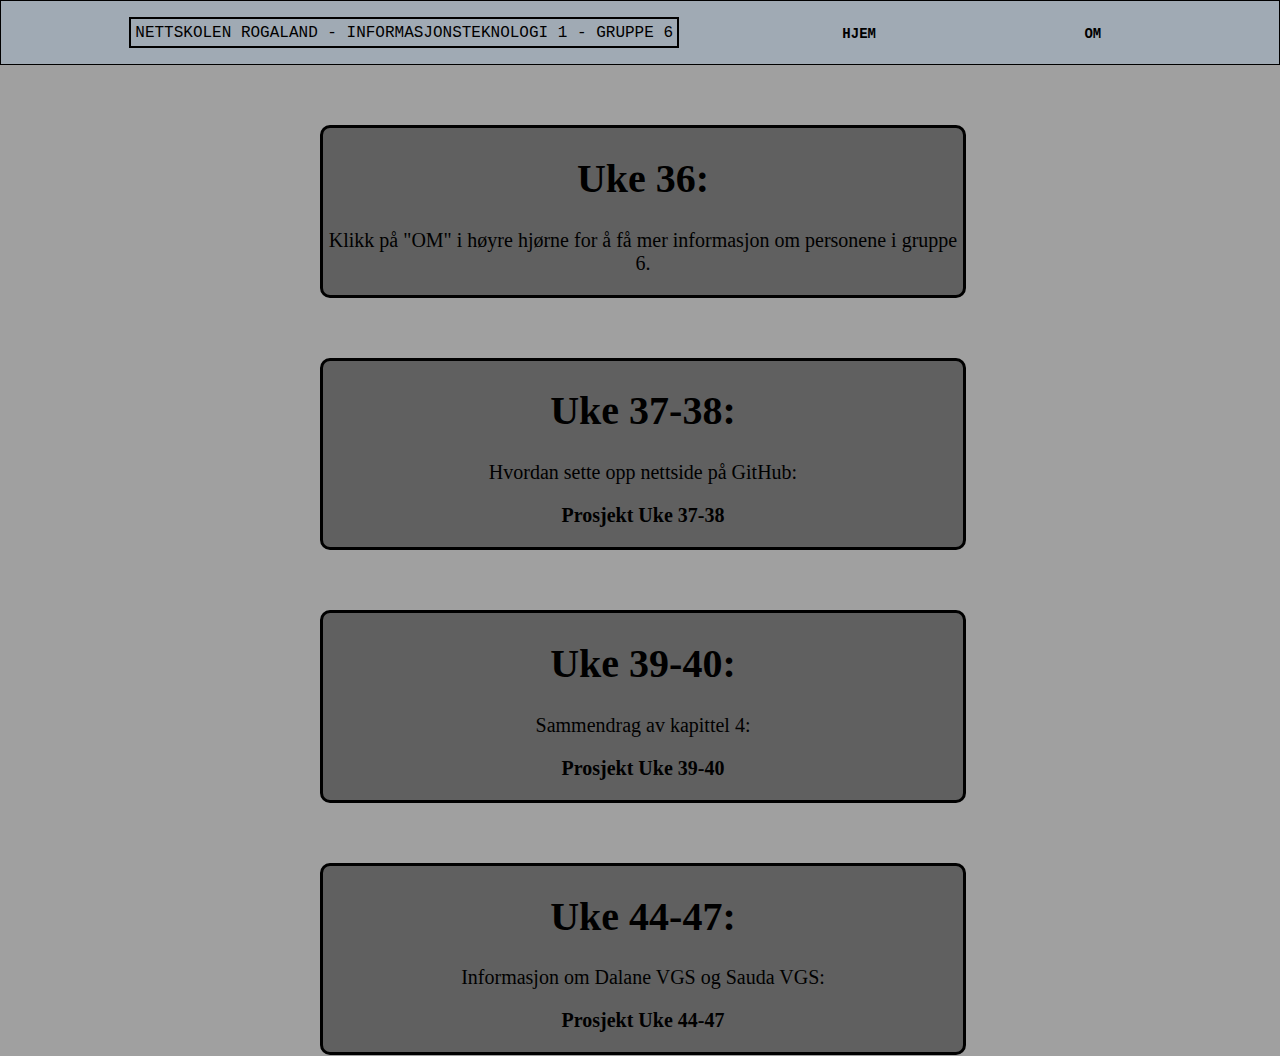
<file: index.html>
<!DOCTYPE html>
<head>
    <meta charset="UTF-8">
    <title>Gruppe 6: IT1</title>
    <link rel="stylesheet" type="text/css" href="Stilark/stilark.css">
    <link rel="stylesheet" type="text/css" href="Stilark/hjem.css">
</head>
<body>
    <header>
        <div class="navbar">
            <p id="gruppe">Nettskolen Rogaland - Informasjonsteknologi 1 - Gruppe 6</p>
            <nav>
                <ul>
                    <li><a href="index.html">Hjem</a></li>
                    <li><a href="Uke/36/about.html">Om</a></li>
                </ul>
            </nav>
        </div>
    </header>
    <div class="info">
    <h1> Uke 36:</h1>
    <p>Klikk på "OM" i høyre hjørne for å få mer informasjon om personene i gruppe 6.</p>
    </div>
	<div class="info">
    <h1>Uke 37-38:</h1>
	<p>Hvordan sette opp nettside på GitHub:</p>
    <p><a href="Uke/37-38/index.html">Prosjekt Uke 37-38</a></p>
    </div>
	<div class="info">
    <h1>Uke 39-40:</h1>
	<p>Sammendrag av kapittel 4:</p>
    <p><a href="Uke/39-40/index.html">Prosjekt Uke 39-40</a></p>
    </div>
    <div class="info">
      <h1>Uke 44-47:</h1>
    <p>Informasjon om Dalane VGS og Sauda VGS:</p>
      <p><a href="Uke/44-46/index.html">Prosjekt Uke 44-47</a></p>
      </div>
</body>
</html>
</file>
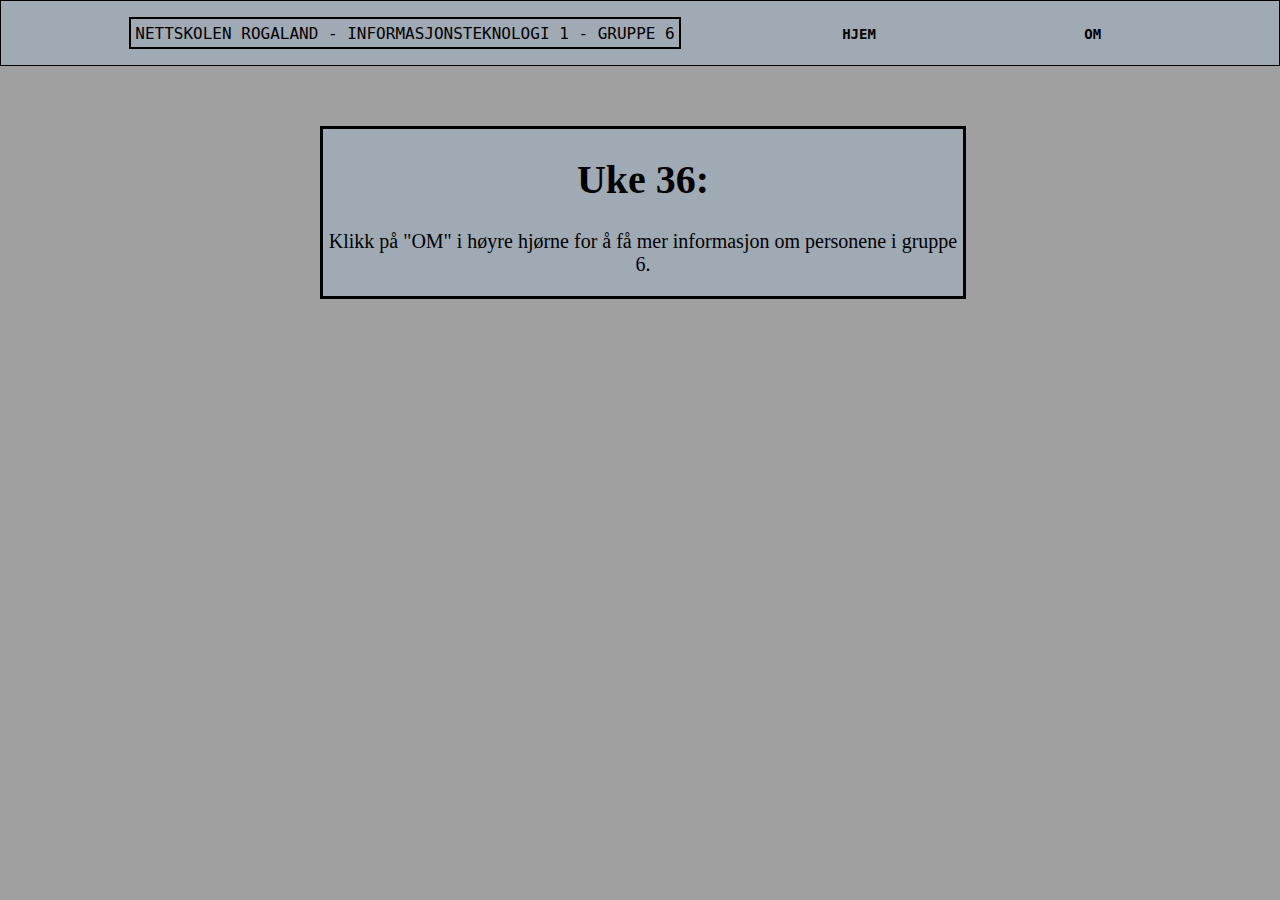
<file: Uke/36/index.html>
<!DOCTYPE html>
<head>
    <meta charset="UTF-8">
    <title>Gruppe 6: Uke 36</title>
    <link rel="stylesheet" type="text/css" href="layout.css">
    <link rel="stylesheet" type="text/css" href="hjem.css">
</head>
<body>

    <header>
        <div class="navbar">

            <p id="gruppe">Nettskolen Rogaland - Informasjonsteknologi 1 - Gruppe 6</p>

            <nav>
                <ul>
                    <li><a href="index.html">Hjem</a></li>
                    <li><a href="about.html">Om</a></li>
                </ul>

            </nav>
        </div>
    </header>
    <div class="info">
    <h1> Uke 36:</h1>
    <p>Klikk på "OM" i høyre hjørne for å få mer informasjon om personene i gruppe 6.</p>
    </div>

</body>
</html>
</file>
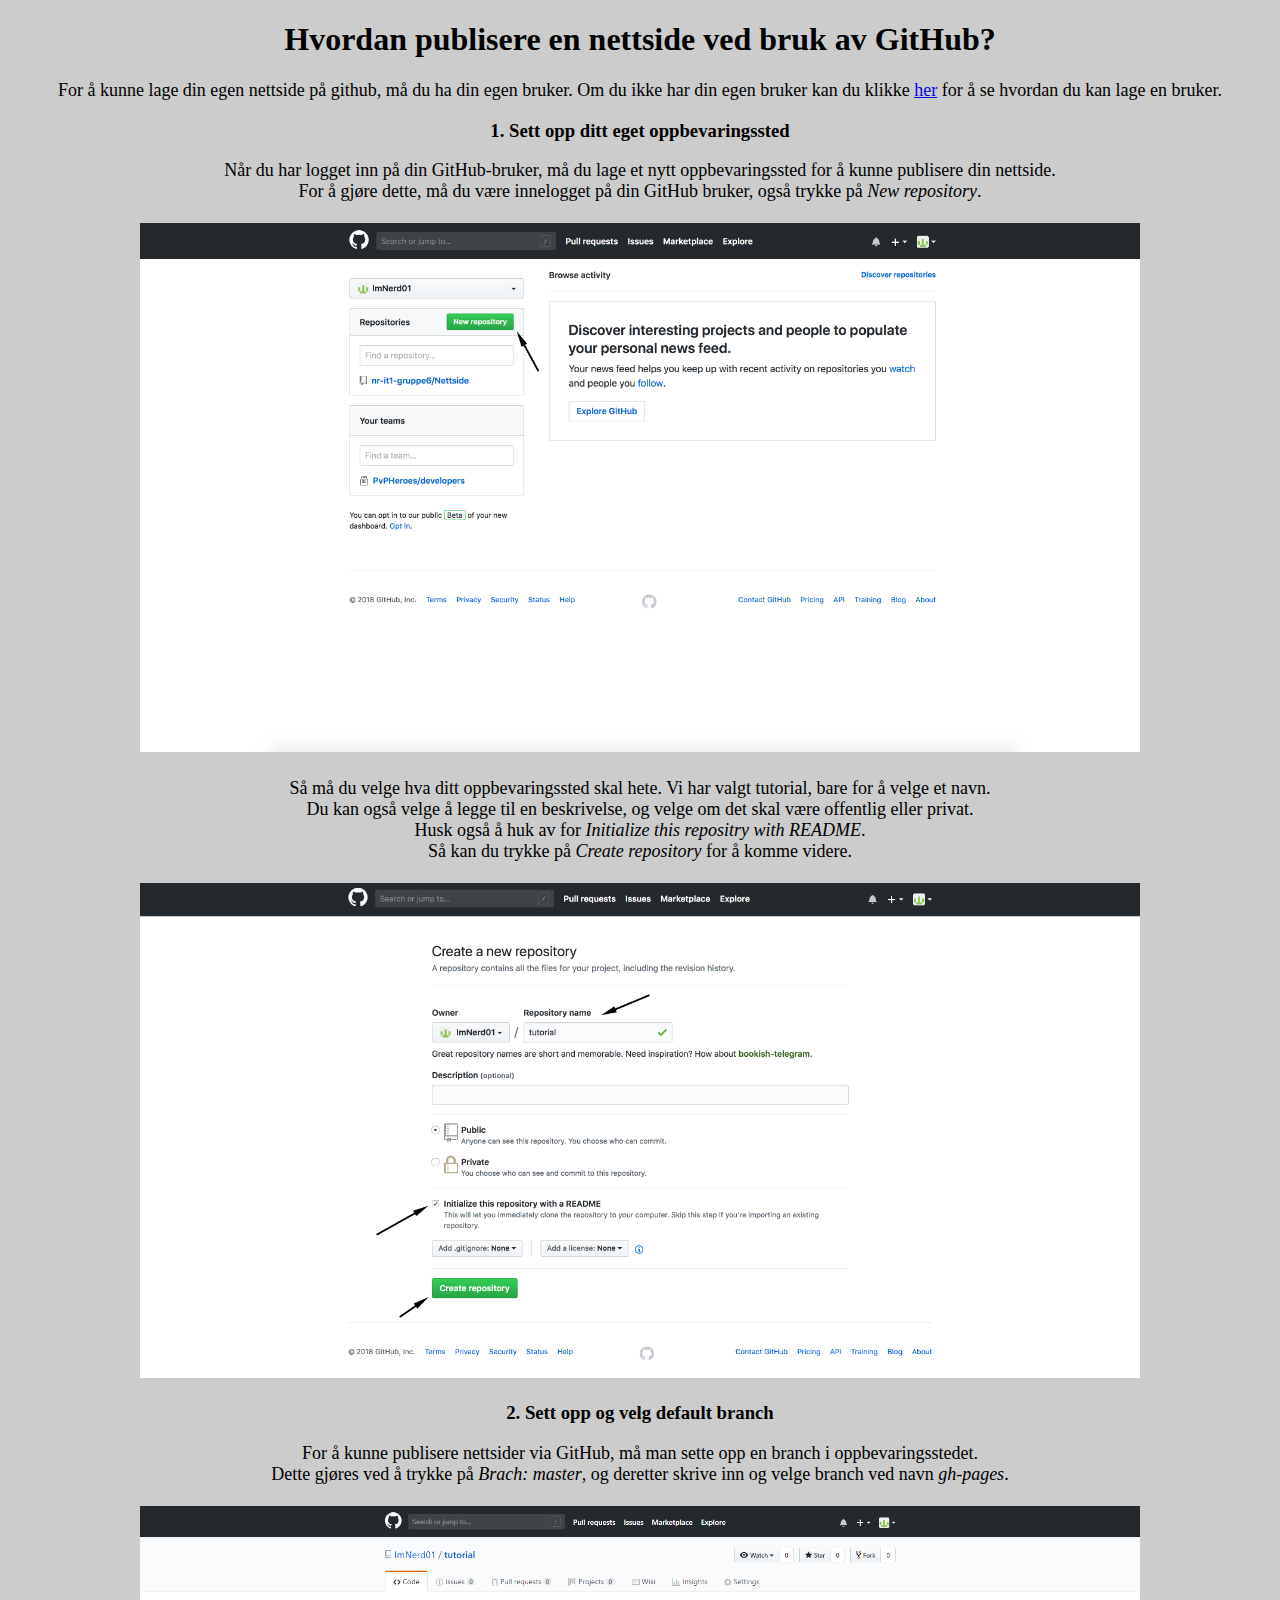
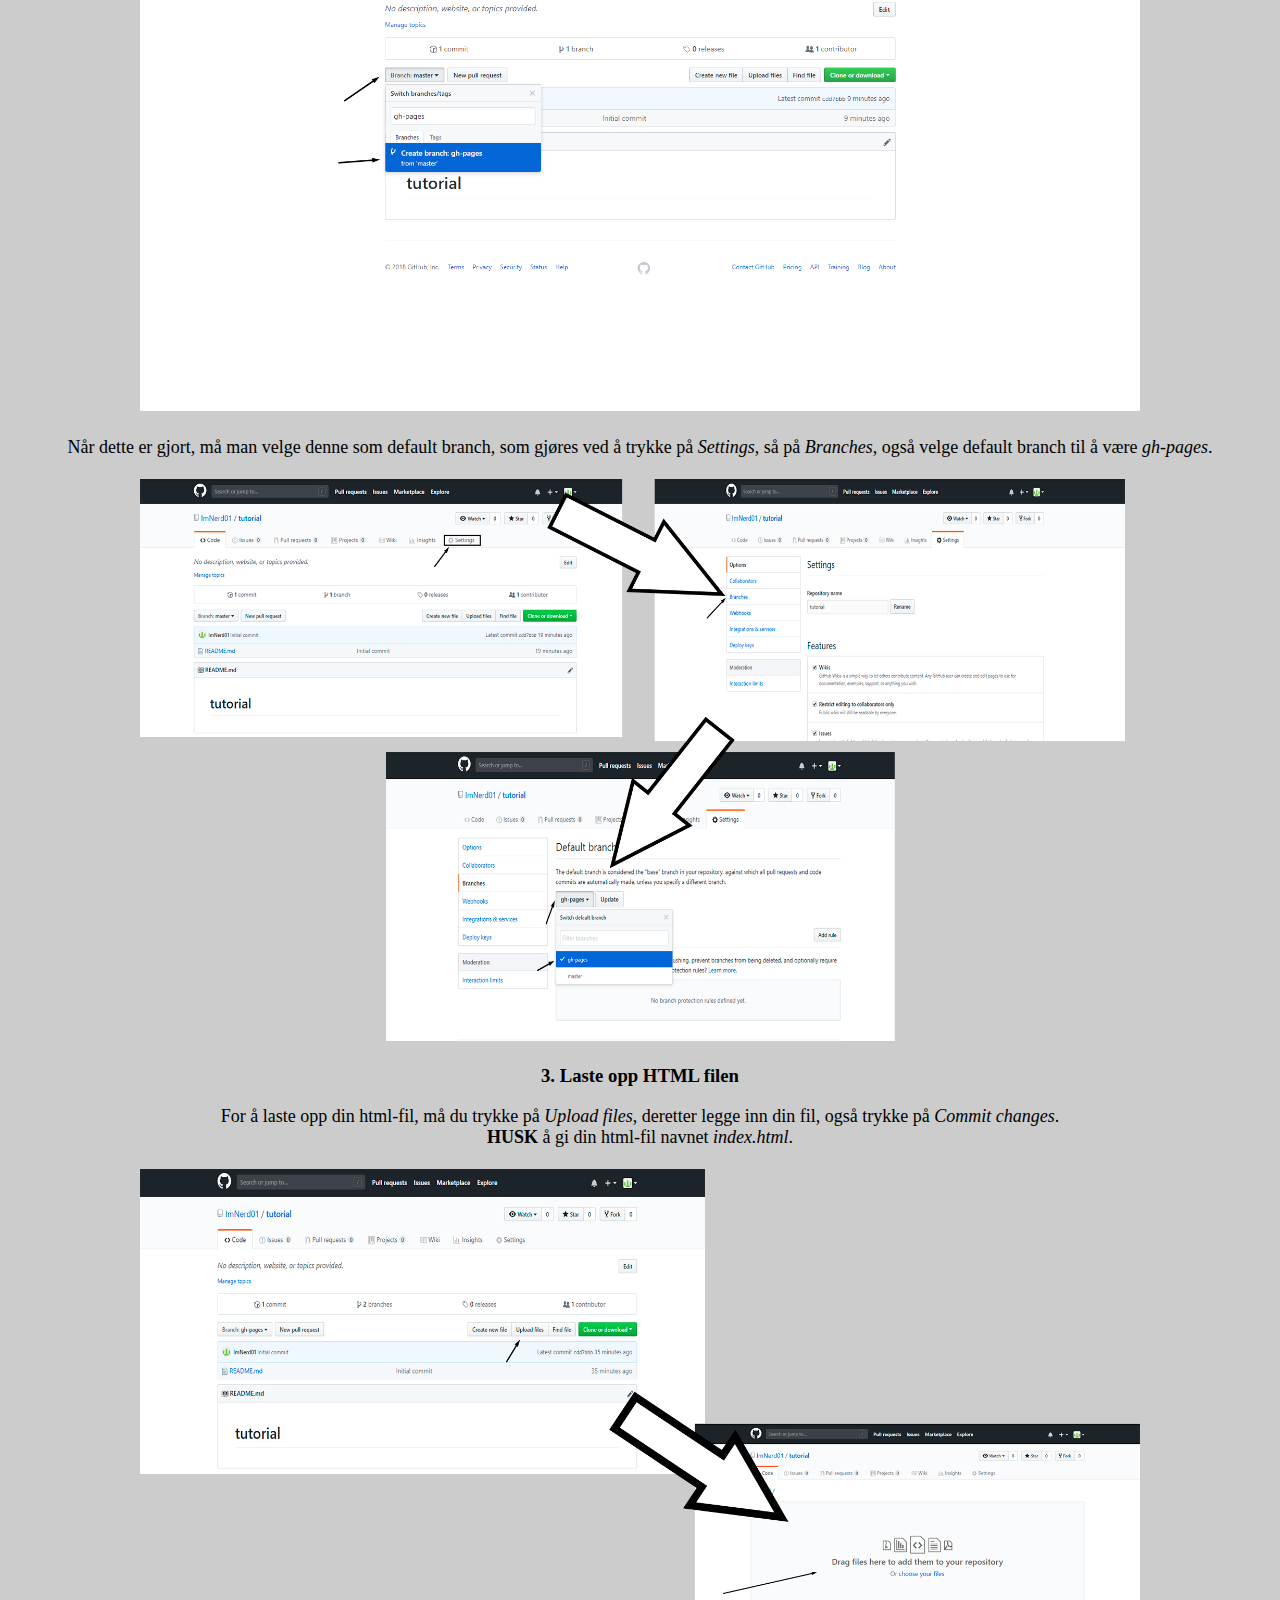
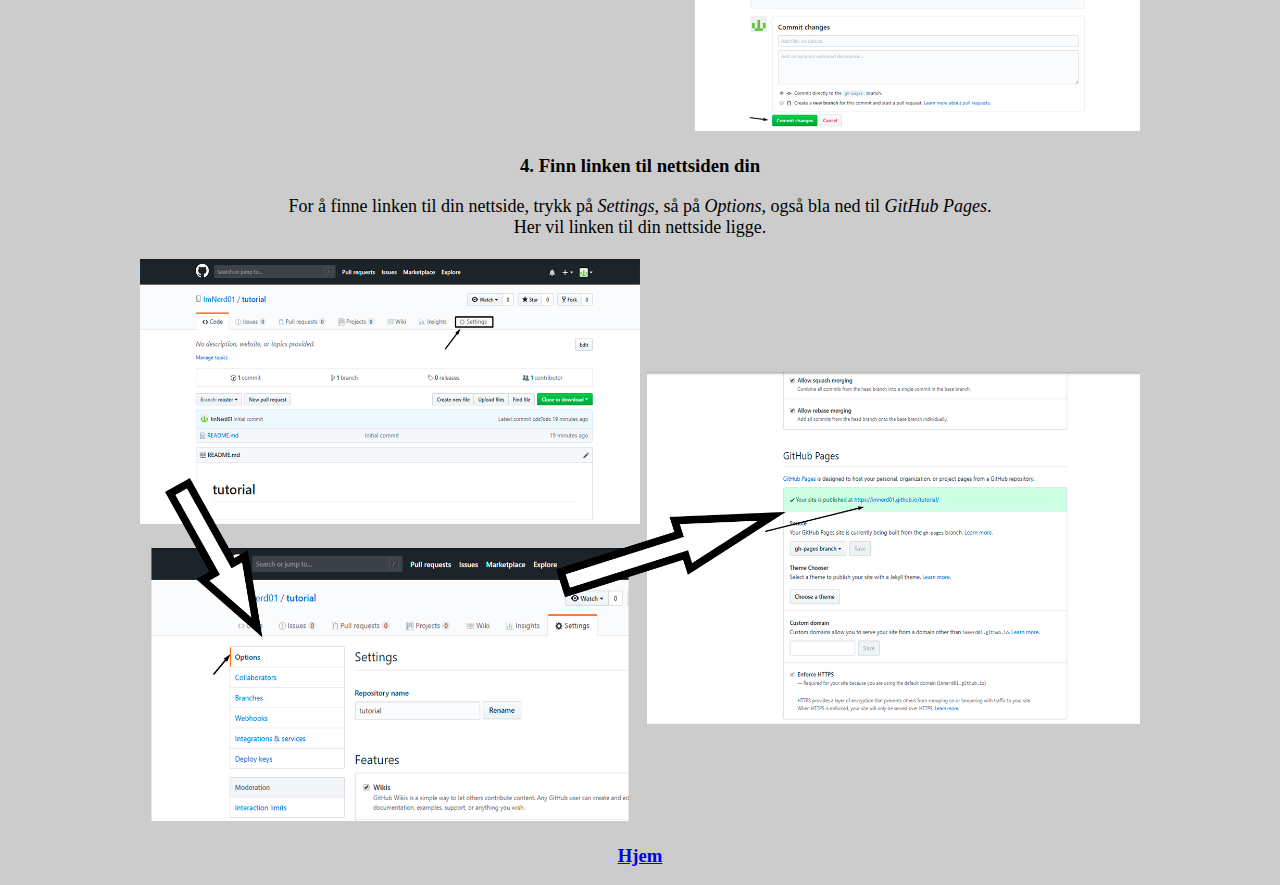
<file: Uke/37-38/index.html>
<!DOCTYPE html>
<head>
    <!-- UTF-8 gjør det mulig å bruke æ, ø og å
    Tittel på nettsiden har blitt satt til "Gruppe 6: Hvordan pubisere nettside med GitHub"-->
    <meta charset="UTF-8">
    <title>Gruppe 6: Hvordan pubisere nettside med GitHub</title>
    <!-- Litt basic CSS bare for å pynte litt.
    Nettsiden har en lys gråfarge, med teksten plassert i midten,
    og all tekst i <p> taggen har skriftstørrelse 18 pixler.-->
    <style>
        body{
            background-color: #CCCCCC;
            text-align: center;
        }
        p{
            font-size: 18px;
        }
    </style>
</head>
<body>
    <!-- Hovedtittel
     <h1> er den største overskrifen-->
    <h1>Hvordan publisere en nettside ved bruk av GitHub?</h1>
    <!-- Innhold til nettsiden:
    <p> er laget for avsnitt.
    <em>taggen gjør teksten inne i taggen kursiv.
    <a> taggen gjør at du kan klikke på skiften i <a> taggen for å komme til en annen nettside, target=_blank, gjør slik at det åpnes ny fane, og href er linken til stedet man skal bli redirectet til..
    <img> taggen setter opp et bilde, scr er der bildet befinner seg, width bestemmer bredden til bildet og alt er det som kommer opp om bildet ikke laster inn på nettsiden.
    <br> taggen gjør at det blir ny linje etter taggen. -->
    <p>
        For å kunne lage din egen nettside på github, må du ha din egen bruker. Om du ikke har din egen bruker kan du klikke <a href="githubaccount.html">her</a>
        for å se hvordan du kan lage en bruker.
    </p>
    <!-- Undetittel
    <h3> er en middels stor overskrift-->
    <h3>1. Sett opp ditt eget oppbevaringssted</h3>
    <p>
        Når du har logget inn på din GitHub-bruker, må du lage et nytt oppbevaringssted for å kunne publisere din nettside. <br>
        For å gjøre dette, må du være innelogget på din GitHub bruker, også trykke på <em>New repository</em>. <br>
        <br>
        <img src="Bilder/nummer4.png" width="1000" alt="Hvordan lage repository"><br>
        <br>
        Så må du velge hva ditt oppbevaringssted skal hete. Vi har valgt tutorial, bare for å velge et navn. <br>
        Du kan også velge å legge til en beskrivelse, og velge om det skal være offentlig eller privat. <br>
        Husk også å huk av for <em>Initialize this repositry with README</em>. <br>
        Så kan du trykke på <em>Create repository</em> for å komme videre. <br>
        <br>
        <img src="Bilder/nummer5.png" width="1000" alt="Instillinger for oppbevaringssted.">
    </p>
    <!-- Undertittel nummer 2.-->
    <h3>2. Sett opp og velg default branch</h3>
    <p>
        For å kunne publisere nettsider via GitHub, må man sette opp en branch i oppbevaringsstedet. <br>
        Dette gjøres ved å trykke på <em>Brach: master</em>, og deretter skrive inn og velge branch ved navn <em>gh-pages</em>. <br>
        <br>
        <img src="Bilder/nummer6.png" width="1000" alt="Hvordan sette opp en branch"> <br>
        <br>
        Når dette er gjort, må man velge denne som default branch, som gjøres ved å trykke på <em>Settings</em>, så på <em>Branches</em>, også velge default branch til å være <em>gh-pages</em>. <br>
        <br>
        <img src="Bilder/nummer7.png" width="1000" alt="Hvordan velge default branch">
    </p>
    <!-- Undertittel nummer 3.-->
    <h3>3. Laste opp HTML filen</h3>
    <p>
        For å laste opp din html-fil, må du trykke på <em>Upload files</em>, deretter legge inn din fil, også trykke på <em>Commit changes</em>. <br>
        <strong>HUSK</strong> å gi din html-fil navnet <em>index.html</em>.<br>
        <br>
        <img src="Bilder/nummer8.png" width="1000" alt="Hvordan laste opp nettsiden">
    </p>
    <!-- Undertittel nummer 4.-->
    <h3>4. Finn linken til nettsiden din</h3>
    <p>
        For å finne linken til din nettside, trykk på <em>Settings</em>, så på <em>Options</em>, også bla ned til <em>GitHub Pages</em>. <br>
        Her vil linken til din nettside ligge. <br>
        <br>
        <img src="Bilder/nummer9.png" width="1000" alt="Hvordan finne link til nettside">
        <br>
    </p>
	<h3><a href="../../index.html">Hjem</a></h3>

</body>
</html>
</file>
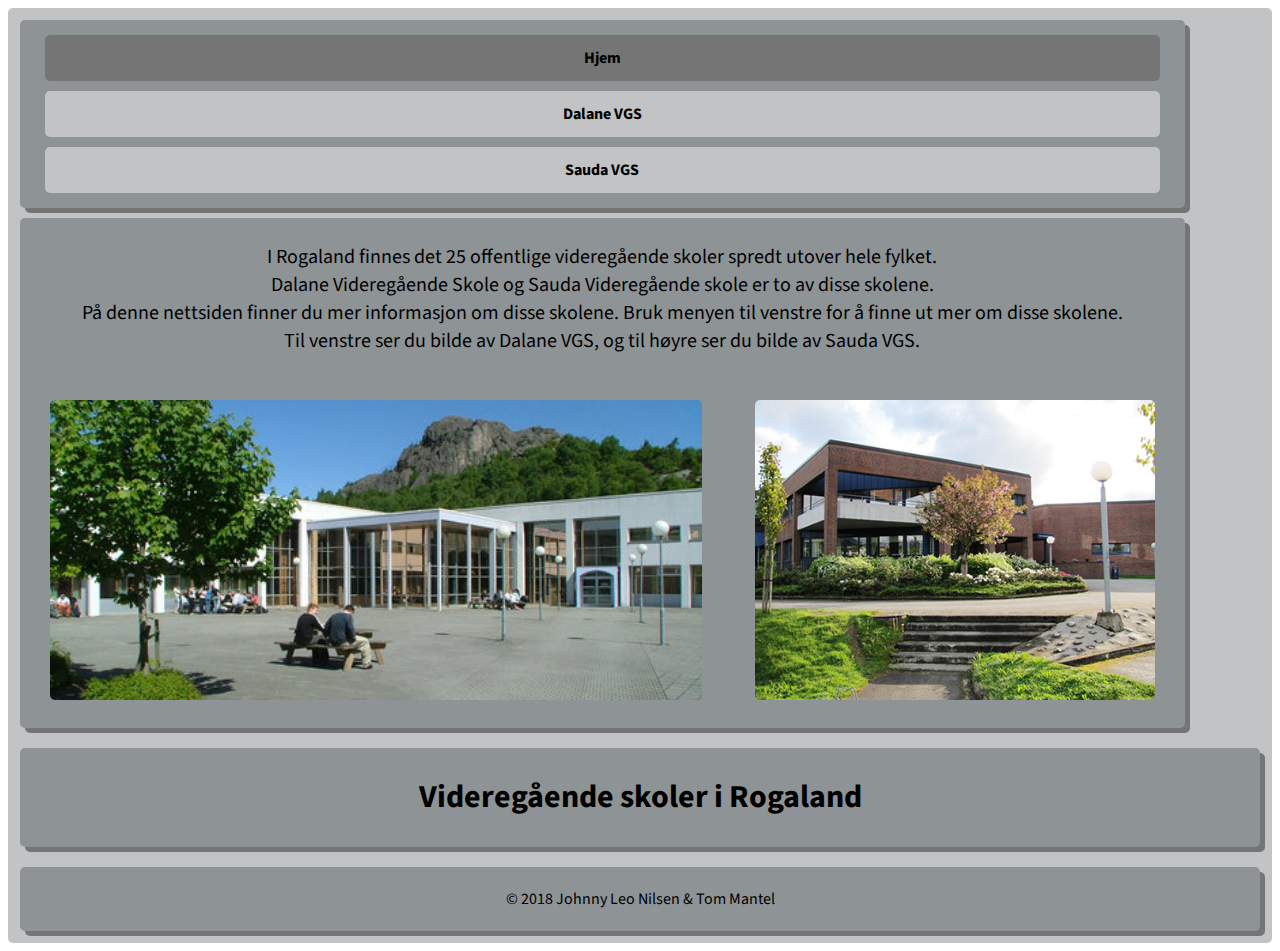
<file: Uke/44-46/index.html>
<!doctype html>
<html>
<head>
  <!-- tittel-->
  <title>Videregående skoler i Rogaland</title>
  <!-- Setter charset til utf-8 -->
  <meta charset="utf-8">
  <!-- Linker til css stilark fra mappen stilark -->
  <link rel="stylesheet" href="Stilark/stilark.css" type="text/css">
  <link rel="stylesheet" href="Stilark/index.css" type="text/css">
  <!-- Henter font Source Sans Pro fra google -->
  <link href="https://fonts.googleapis.com/css?family=Source+Sans+Pro" rel="stylesheet">
</head>
<body>
  <!-- Divclass innpakning rommet hele inholdet på nettsiden-->
  <div class="innpakning">
    <!-- Overskrift-->
    <div class="tittel boks">
      <h1>Videregående skoler i Rogaland</h1>
    </div>
    <!-- Meny og content plassert i en divclasse row, for å passe på plassering av divs når nettsiden reskaleres-->
    <div class="row">
    <!-- Meny, linken med class "active" er linken til nettsiden man er inne på, og vises i en annen farge.-->
    <div class="meny boks">
      <ul>
        <li><a href="index.html" class="active">Hjem</a></li>
        <li><a href="dalane.html">Dalane VGS</a></li>
        <li><a href="sauda.html">Sauda VGS</a></li>
      </ul>
    </div>

    <!-- Selve innholdet på nettsiden ligger i divclassen content-->
    <div class="content boks">
      <p>I Rogaland finnes det 25 offentlige videregående skoler spredt utover hele fylket.
      <br>
      Dalane Videregående Skole og Sauda Videregående skole er to av disse skolene.
      <br>
      På denne nettsiden finner du mer informasjon om disse skolene. Bruk menyen til venstre for å finne ut mer om disse skolene.
      <br>
      Til venstre ser du bilde av Dalane VGS, og til høyre ser du bilde av Sauda VGS.
      </p>
      <!-- Bilder hentet fra mappeen Bilder-->
      <img src="Bilder/dalane.jpg" alt="Bilde av Dalane VGS" class="dalane">
      <img src="Bilder/sauda.jpg" alt="Bilde av Sauda VGS" class="sauda">
    </div>
    </div>

    <!-- Underskrift til nettsiden-->
    <footer class="boks">
      <p>© 2018 Johnny Leo Nilsen & Tom Mantel</p>
    </footer>
  </div>
</body>
</html>
</file>
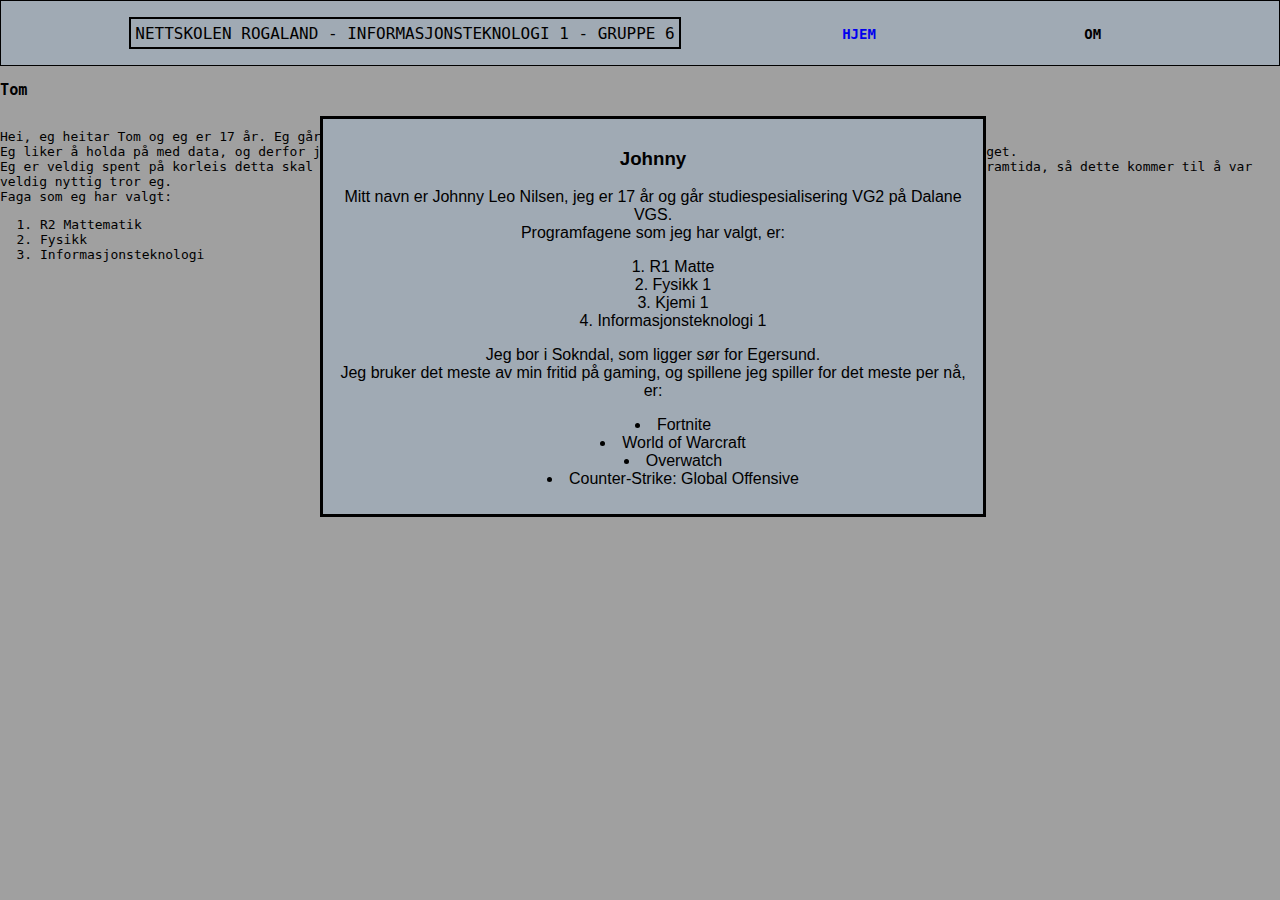
<file: about.html>
<!DOCTYPE html>
<head>
    <meta charset="UTF-8">
    <title>Gruppe 6: Om</title>
    <link rel="stylesheet" type="text/css" href="layout.css">
    <link rel="stylesheet" type="text/css" href="about.css">
</head>
<body>
    <header>
        <div class="navbar">

            <p id="gruppe">Nettskolen Rogaland - Informasjonsteknologi 1 - Gruppe 6</p>

            <nav>
                <ul>
                    <li><a href="index.html">Hjem</a></li>
                    <li><a>Om</a></li>
                </ul>

            </nav>
        </div>
    </header>
    <div id="johnny">
    <h3>Johnny</h3>
    <p>
        Mitt navn er Johnny Leo Nilsen, jeg er 17 år og går studiespesialisering VG2 på Dalane VGS. <br>
        Programfagene som jeg har valgt, er: <br> </p>
        <ol>
            <li>R1 Matte</li>
            <li>Fysikk 1</li>
            <li>Kjemi 1</li>
            <li>Informasjonsteknologi 1</li>
        </ol>
    Jeg bor i Sokndal, som ligger sør for Egersund. <br>
    Jeg bruker det meste av min fritid på gaming, og spillene jeg spiller for det meste per nå, er: <br>
        <ul>
            <li>Fortnite</li>
            <li>World of Warcraft</li>
            <li>Overwatch</li>
            <li>Counter-Strike: Global Offensive</li>
        </ul>
    </p>
    </div>
    <div id="tom">
        <h3>Tom</h3>
        <p>
        <br>
        Hei, eg heitar Tom og eg er 17 år. Eg går nå tredje året på Vidaregåande skule i Sauda. <br>
        Eg liker å holda på med data, og derfor jobbar eg med detta nå. Eg har øvd litt på html fra før, for å var litt forbered på faget.<br>
        Eg er veldig spent på korleis detta skal gå vidare ut året. Eg har stor sikkerhet på at eg kommer til å bruke koding mykje i framtida, så dette kommer til å var veldig nyttig tror eg.
        <br>
            Faga som eg har valgt: <br> </p>
    <ol>
        <li>R2 Mattematik</li>
        <li>Fysikk</li>
        <li>Informasjonsteknologi</li>
    </ol>
    </div>
</body>
</html>
</file>
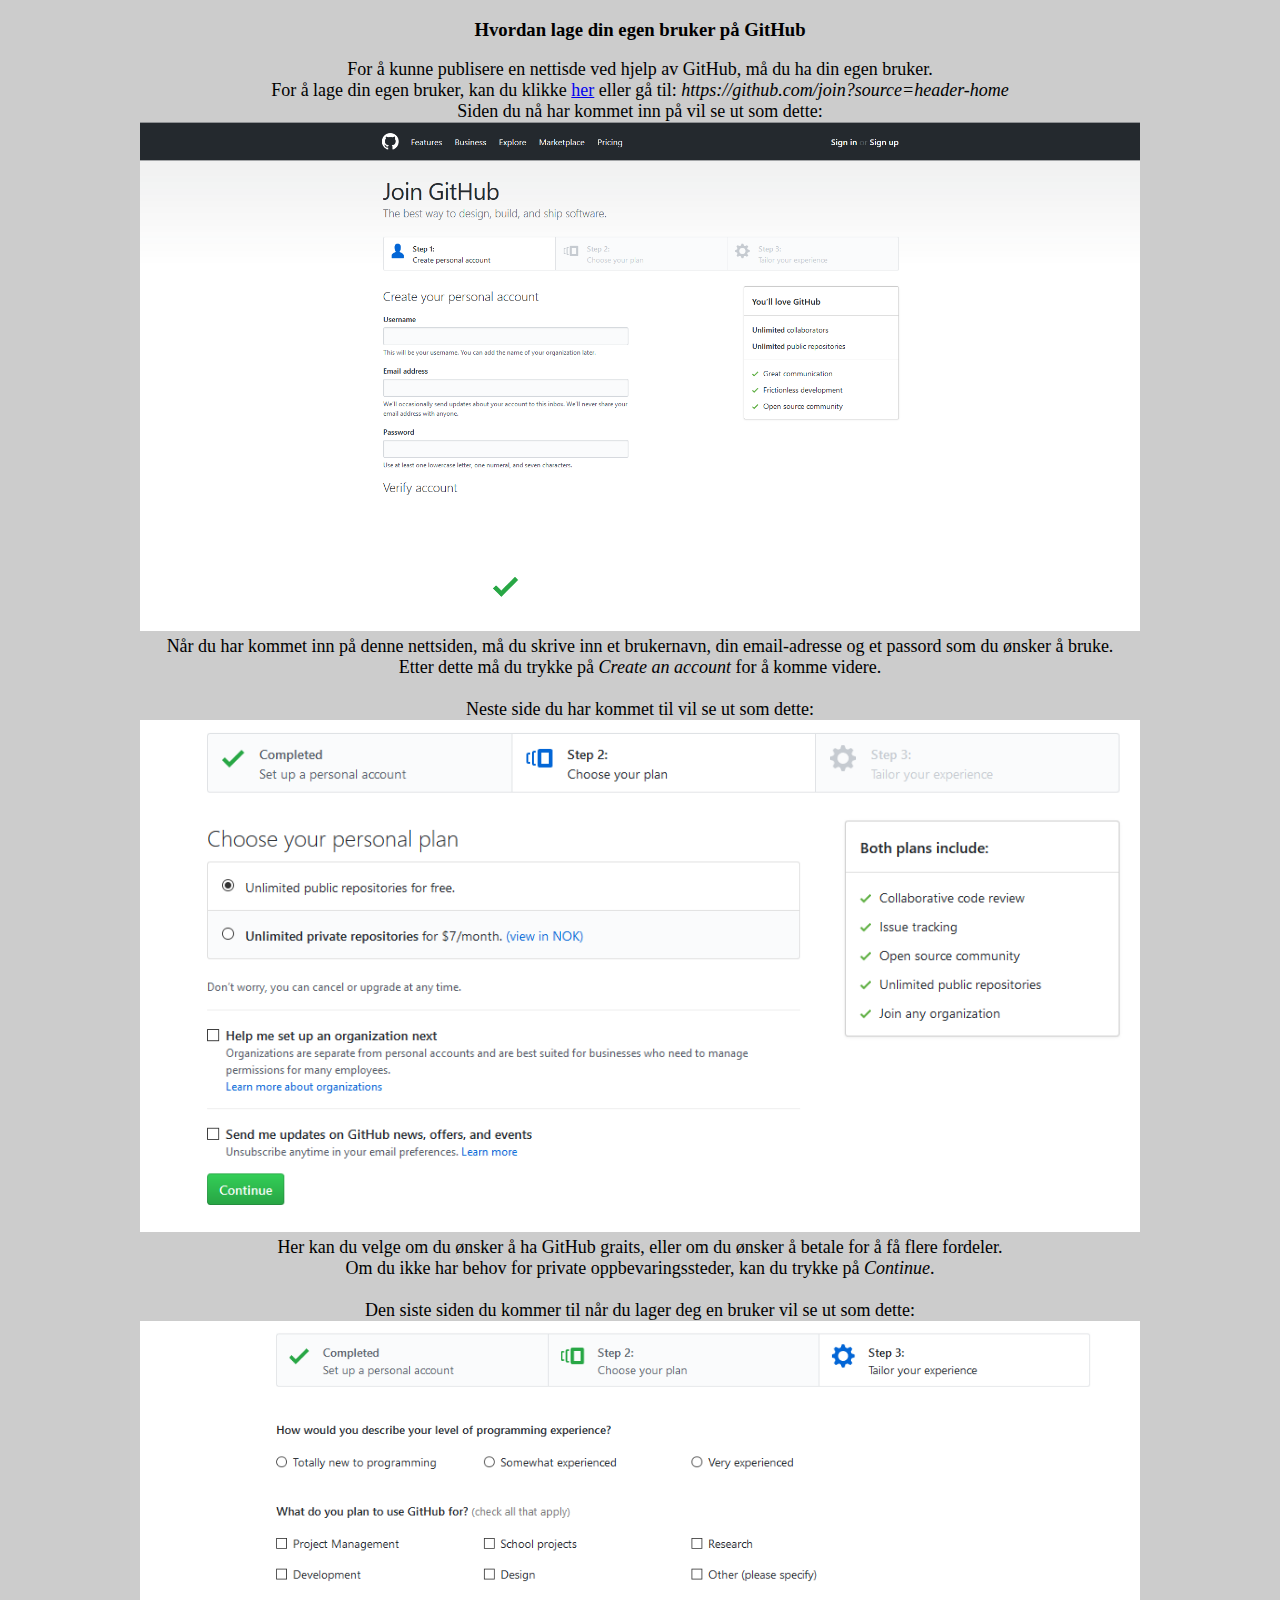
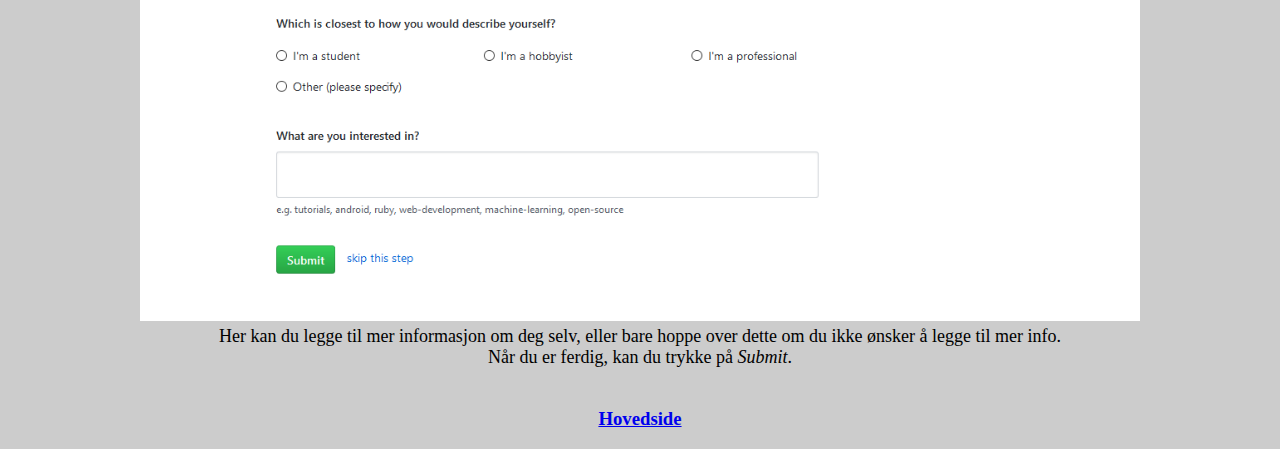
<file: githubaccount.html>
<!DOCTYPE html>
<head>
    <!-- UTF-8 gjør det mulig å bruke æ, ø og å
    Tittel på nettsiden har blitt satt til "Gruppe 6: Hvordan pubisere nettside med GitHub"-->
    <meta charset="UTF-8">
    <title>Hvordan lage en bruker på GitHub?</title>
    <!-- Litt basic CSS bare for å pynte litt.
    Nettsiden har en lys gråfarge, med teksten plassert i midten,
    og all tekst i <p> taggen har skriftstørrelse 18 pixler.-->
    <style>
        body{
            background-color: #CCCCCC;
            text-align: center;
        }
        p{
            font-size: 18px;
        }
    </style>
</head>
<body>
    <!-- Tittel -->
    <h3>Hvordan lage din egen bruker på GitHub</h3>
    <!-- Innhold til nettsiden:
    <p> er laget for avsnitt.
    <em>taggen gjør teksten inne i taggen kursiv.
    <a> taggen gjør at du kan klikke på skiften i <a> taggen for å komme til en annen nettside, target=_blank, gjør slik at det åpnes ny fane, og href er linken til stedet man skal bli redirectet til..
    <img> taggen setter opp et bilde, scr er der bildet befinner seg, width bestemmer bredden til bildet og alt er det som kommer opp om bildet ikke laster inn på nettsiden.
    <br> taggen gjør at det blir ny linje etter taggen. -->
    <p>
        For å kunne publisere en nettisde ved hjelp av GitHub, må du ha din egen bruker. <br>
        For å lage din egen bruker, kan du klikke <a target="_blank" href="https://github.com/join?source=header-home">her</a>
        eller gå til: <em>https://github.com/join?source=header-home</em> <br>
        Siden du nå har kommet inn på vil se ut som dette: <br>
        <img src="Bilder/nummer1.png" width="1000" alt="Bilde av nettsiden til GitHub der du lager din GitHub bruker"> <br>
        Når du har kommet inn på denne nettsiden, må du skrive inn et brukernavn, din email-adresse og et passord som du ønsker å bruke. <br>
        Etter dette må du trykke på <em>Create an account</em> for å komme videre. <br>
        <br>
        Neste side du har kommet til vil se ut som dette: <br>
        <img src="Bilder/nummer2.png" width="1000" alt="Side nummer to av nettsiden til GitHub der du registerer deg"> <br>
        Her kan du velge om du ønsker å ha GitHub graits, eller om du ønsker å betale for å få flere fordeler. <br>
        Om du ikke har behov for private oppbevaringssteder, kan du trykke på <em>Continue</em>. <br>
        <br>
        Den siste siden du kommer til når du lager deg en bruker vil se ut som dette: <br>
        <img src="Bilder/nummer3.png" width="1000" alt="Siste siden av nettisden til GitHub der du registerer deg"> <br>
        Her kan du legge til mer informasjon om deg selv, eller bare hoppe over dette om du ikke ønsker å legge til mer info. <br>
        Når du er ferdig, kan du trykke på <em>Submit</em>.
        <br>
        <br>
        <!-- Sender deg tilbake til hovedsiden (index.html) -->
        <h3><a href="index.html">Hovedside</a></h3>
    </p>

</body>
</html>
</file>
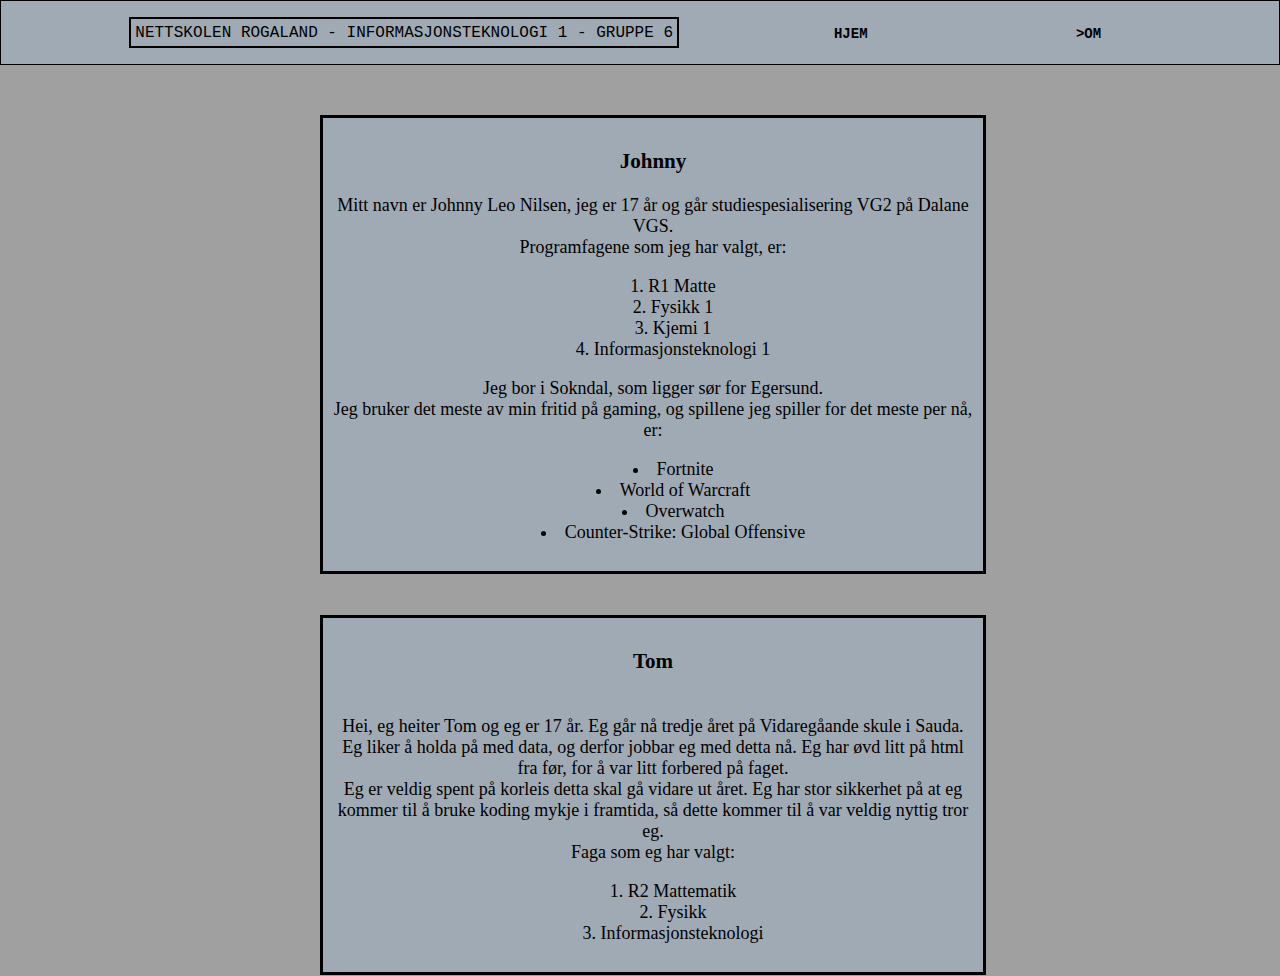
<file: Uke/36/about.html>
<!DOCTYPE html>
<head>
    <meta charset="UTF-8">
    <title>Gruppe 6: Om</title>
    <link rel="stylesheet" type="text/css" href="../../Stilark/stilark.css">
    <link rel="stylesheet" type="text/css" href="about.css">
</head>
<body>
    <header>
        <div class="navbar">

            <p id="gruppe">Nettskolen Rogaland - Informasjonsteknologi 1 - Gruppe 6</p>

            <nav>
                <ul>
                    <li><a href="../../index.html">Hjem</a></li>
                    <li><a href="about.html">>Om</a></li>
                </ul>

            </nav>
        </div>
    </header>
    <div id="johnny">
    <h3>Johnny</h3>
    <p>
        Mitt navn er Johnny Leo Nilsen, jeg er 17 år og går studiespesialisering VG2 på Dalane VGS. <br>
        Programfagene som jeg har valgt, er: <br> </p>
        <ol>
            <li>R1 Matte</li>
            <li>Fysikk 1</li>
            <li>Kjemi 1</li>
            <li>Informasjonsteknologi 1</li>
        </ol>
    Jeg bor i Sokndal, som ligger sør for Egersund. <br>
    Jeg bruker det meste av min fritid på gaming, og spillene jeg spiller for det meste per nå, er: <br>
        <ul>
            <li>Fortnite</li>
            <li>World of Warcraft</li>
            <li>Overwatch</li>
            <li>Counter-Strike: Global Offensive</li>
        </ul>
    </p>
    </div>
    <div id="tom">
        <h3>Tom</h3>
        <p>
        <br>
        Hei, eg heiter Tom og eg er 17 år. Eg går nå tredje året på Vidaregåande skule i Sauda. <br>
        Eg liker å holda på med data, og derfor jobbar eg med detta nå. Eg har øvd litt på html fra før, for å var litt forbered på faget.<br>
        Eg er veldig spent på korleis detta skal gå vidare ut året. Eg har stor sikkerhet på at eg kommer til å bruke koding mykje i framtida, så dette kommer til å var veldig nyttig tror eg.
        <br>
            Faga som eg har valgt: <br> </p>
    <ol>
        <li>R2 Mattematik</li>
        <li>Fysikk</li>
        <li>Informasjonsteknologi</li>
    </ol>
    </div>
</body>
</html>
</file>
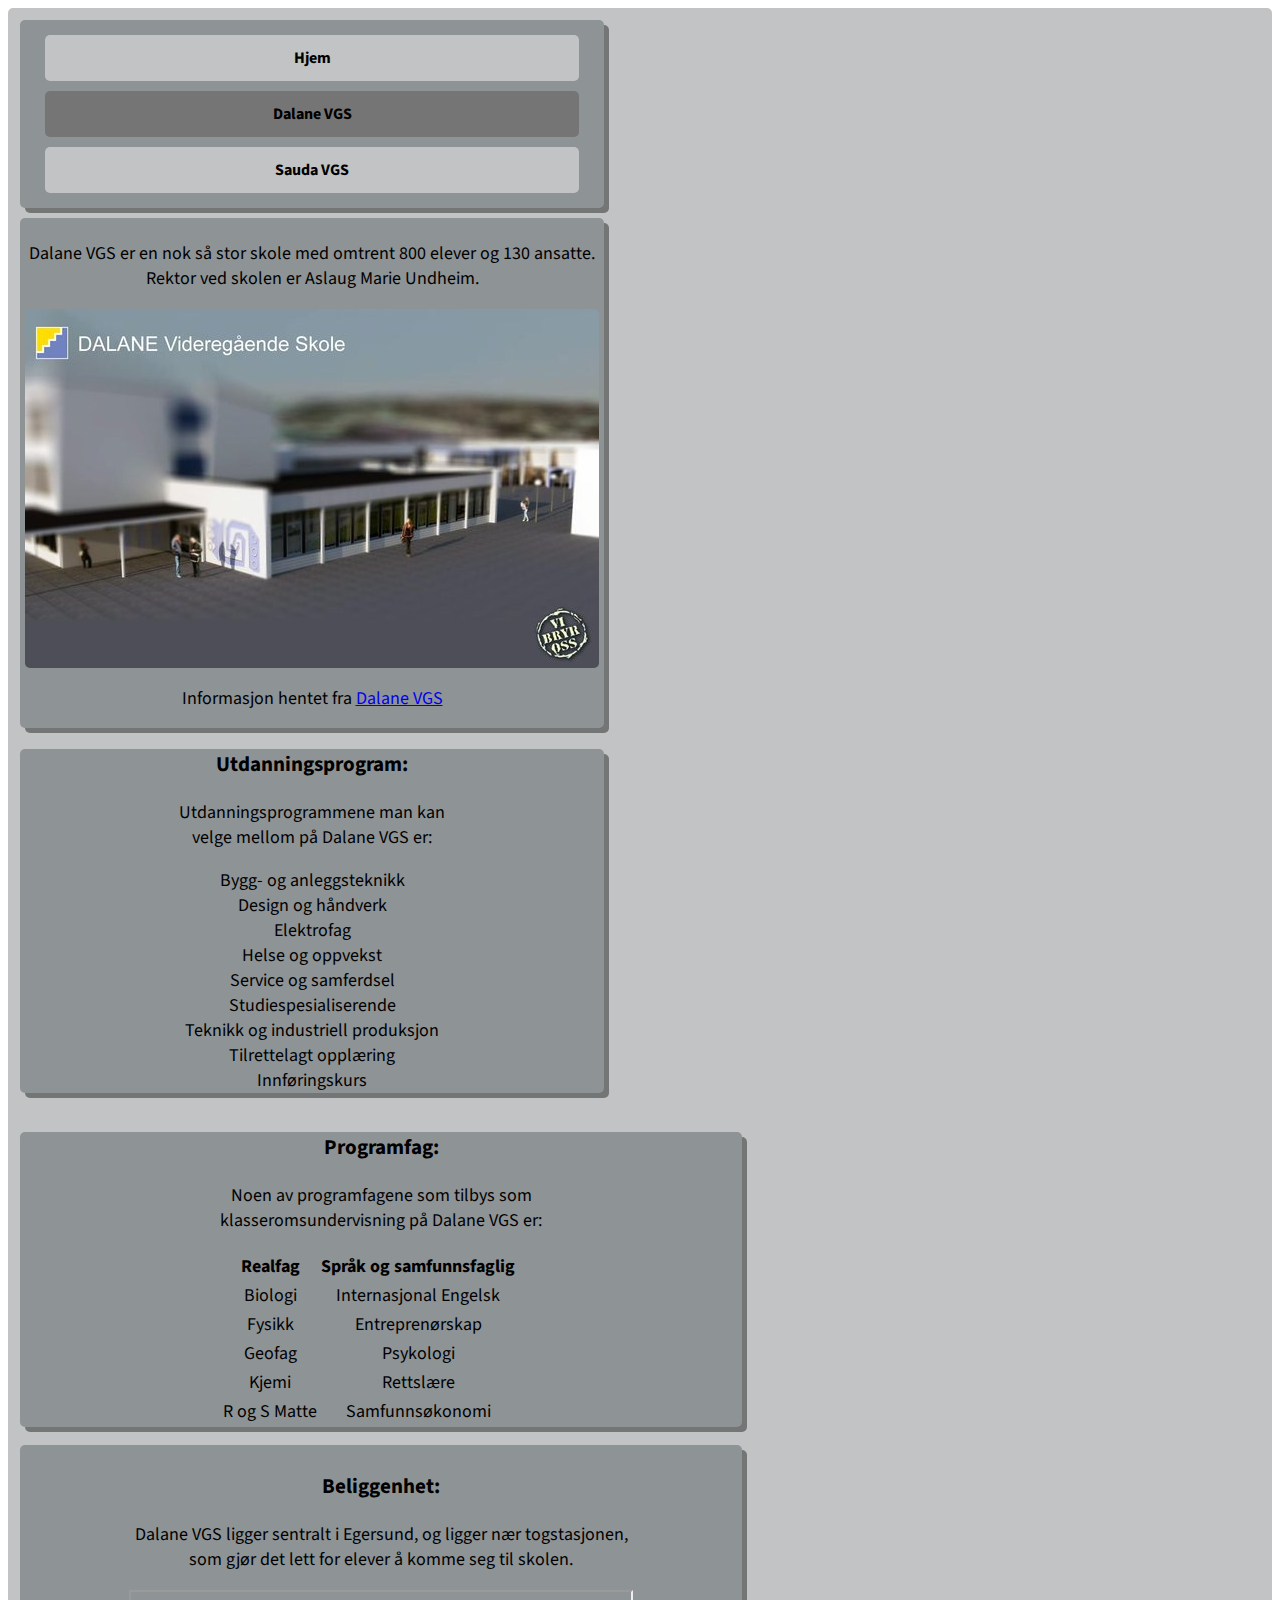
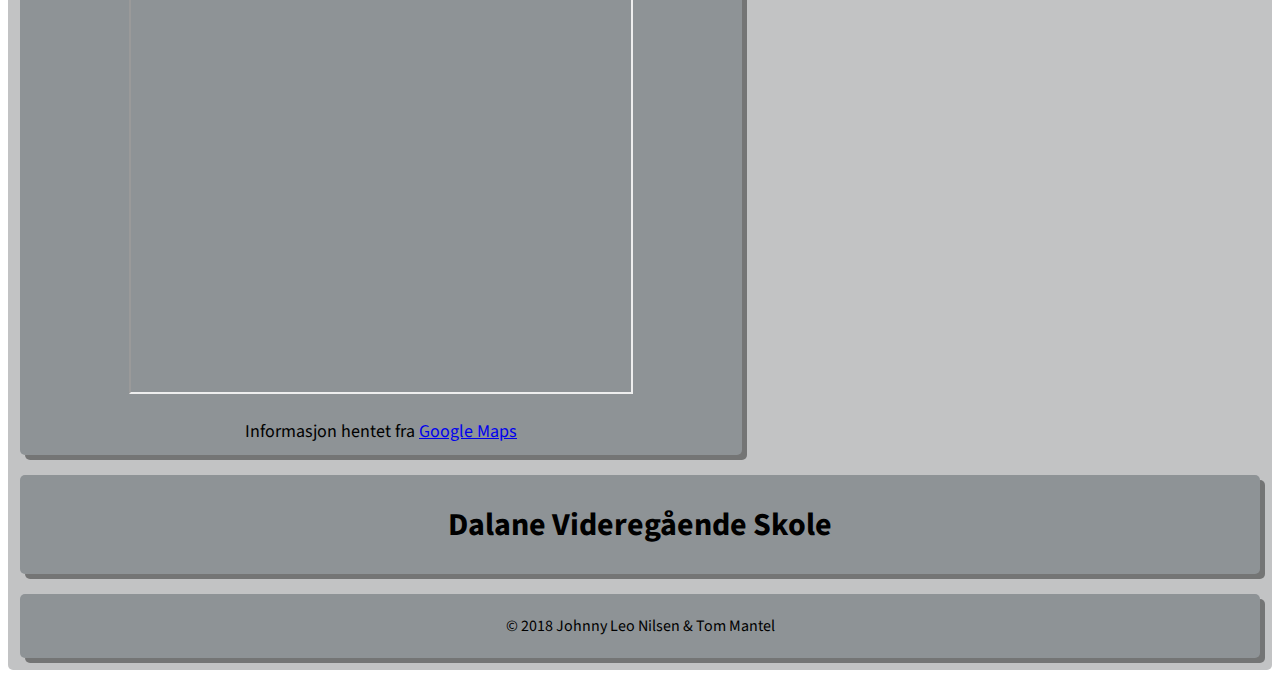
<file: Uke/44-46/dalane.html>
<!doctype html>
<html>
<head>
  <!-- tittel-->
  <title>Dalane VGS</title>
  <!-- Setter charset til utf-8 -->
  <meta charset="utf-8">
  <!-- Linker til css stilark fra mappen stilark -->
  <link rel="stylesheet" href="Stilark/stilark.css" type="text/css">
  <link rel="stylesheet" href="Stilark/dalane.css" type="text/css">
  <!-- Henter font Source Sans Pro fra google -->
  <link href="https://fonts.googleapis.com/css?family=Source+Sans+Pro" rel="stylesheet">
</head>
<body>
  <!-- Divclass innpakning rommet hele inholdet på nettsiden-->
  <div class="innpakning">
    <!-- Overskrift-->
    <div class="tittel boks">
      <h1>Dalane Videregående Skole</h1>
    </div>
    <!-- Meny og content plassert i en divclasse row-1, for å passe på plassering av divs når nettsiden reskaleres-->
    <div class="row-1">
    <!-- Meny, linken med class "active" er linken til nettsiden man er inne på, og vises i en annen farge.-->
    <div class="meny boks">
      <ul>
        <li><a href="index.html">Hjem</a></li>
        <li><a href="dalane.html" class="active">Dalane VGS</a></li>
        <li><a href="sauda.html">Sauda VGS</a></li>
      </ul>
    </div>

    <!-- Inneholder generell info-->
    <div class="generelt boks">
      <p>Dalane VGS er en nok så stor skole med omtrent 800 elever og 130 ansatte.
      <br>
      Rektor ved skolen er Aslaug Marie Undheim.
      </p>
      <!-- Henter bilde fra mappen Bilder-->
      <img src="Bilder/dalane2.jpg" alt="Bilde av Dalane VGS">
      <!-- Linker til kilden-->
      <p>Informasjon hentet fra <a target="_blank" href="http://dalane.vgs.no/">Dalane VGS</a></p>
    </div>
  <!-- Info om utdanningsprogram-->
  <div class="utdannigsprogram boks innhold">
    <h3>Utdanningsprogram:</h3>
    <p>
      Utdanningsprogrammene man kan <br> velge mellom på Dalane VGS er:
      <!-- Liste med utdannigsprogram-->
      <ul>
        <li>Bygg- og anleggsteknikk</li>
        <li>Design og håndverk</li>
        <li>Elektrofag</li>
        <li>Helse og oppvekst</li>
        <li>Service og samferdsel</li>
        <li>Studiespesialiserende</li>
        <li>Teknikk og industriell produksjon</li>
        <li>Tilrettelagt opplæring</li>
        <li>Innføringskurs</li>
      </ul>
    </p>
  </div>
  </div>

  <!-- Meny og content plassert i en divclasse row-2, for å passe på plassering av divs når nettsiden reskaleres-->
  <div class="row-2">
  <!-- Info om programfag-->
  <div class="programfag boks innhold">
    <h3>Programfag:</h3>
    <p>
      Noen av programfagene som tilbys som <br>
      klasseromsundervisning på Dalane VGS er:
      <!-- Plasserer programfag i en tabell-->
      <table>
        <tr>
          <th>Realfag</th>
          <th>Språk og samfunnsfaglig</th>
        </tr>
        <tr>
          <td>Biologi</td>
          <td>Internasjonal Engelsk</td>
        </tr>
        <tr>
          <td>Fysikk</td>
          <td>Entreprenørskap</td>
        </tr>
        <tr>
          <td>Geofag</td>
          <td>Psykologi</td>
        </tr>
        <tr>
          <td>Kjemi</td>
          <td>Rettslære</td>
        </tr>
        <tr>
          <td>R og S Matte</td>
          <td>Samfunnsøkonomi</td>
        </tr>
      </table>
    </p>
    </div>

    <!-- Info om beliggenhet-->
    <div class="map boks innhold">
      <h3>Beliggenhet:</h3>
      <p>
      Dalane VGS ligger sentralt i Egersund, og ligger nær togstasjonen,
      <br>
      som gjør det lett for elever å komme seg til skolen.
      </p>
      <!-- Bruker iframe for å vise interaktivt kart over skolen.-->
      <iframe class="dalane-map" src="https://maps.google.com/maps?q=Dalane%20Vgs&t=&z=15&ie=UTF8&iwloc=&output=embed"></iframe>
      <!-- Linker til kilden-->
      <p>Informasjon hentet fra <a href="https://www.google.com/maps/place/Dalane+Videreg%C3%A5ende+Skole/@58.4647889,6.0085054,17z/data=!3m1!4b1!4m5!3m4!1s0x463a1c63f157103b:0x6c21277891540a95!8m2!3d58.4647861!4d6.0106941" target="_blank">Google Maps</a></p>
    </div>
    </div>

    <!-- Underskrift til nettsiden-->
    <footer class="boks">
      <p>© 2018 Johnny Leo Nilsen & Tom Mantel</p>
    </footer>
  </div>
</body>
</html>
</file>
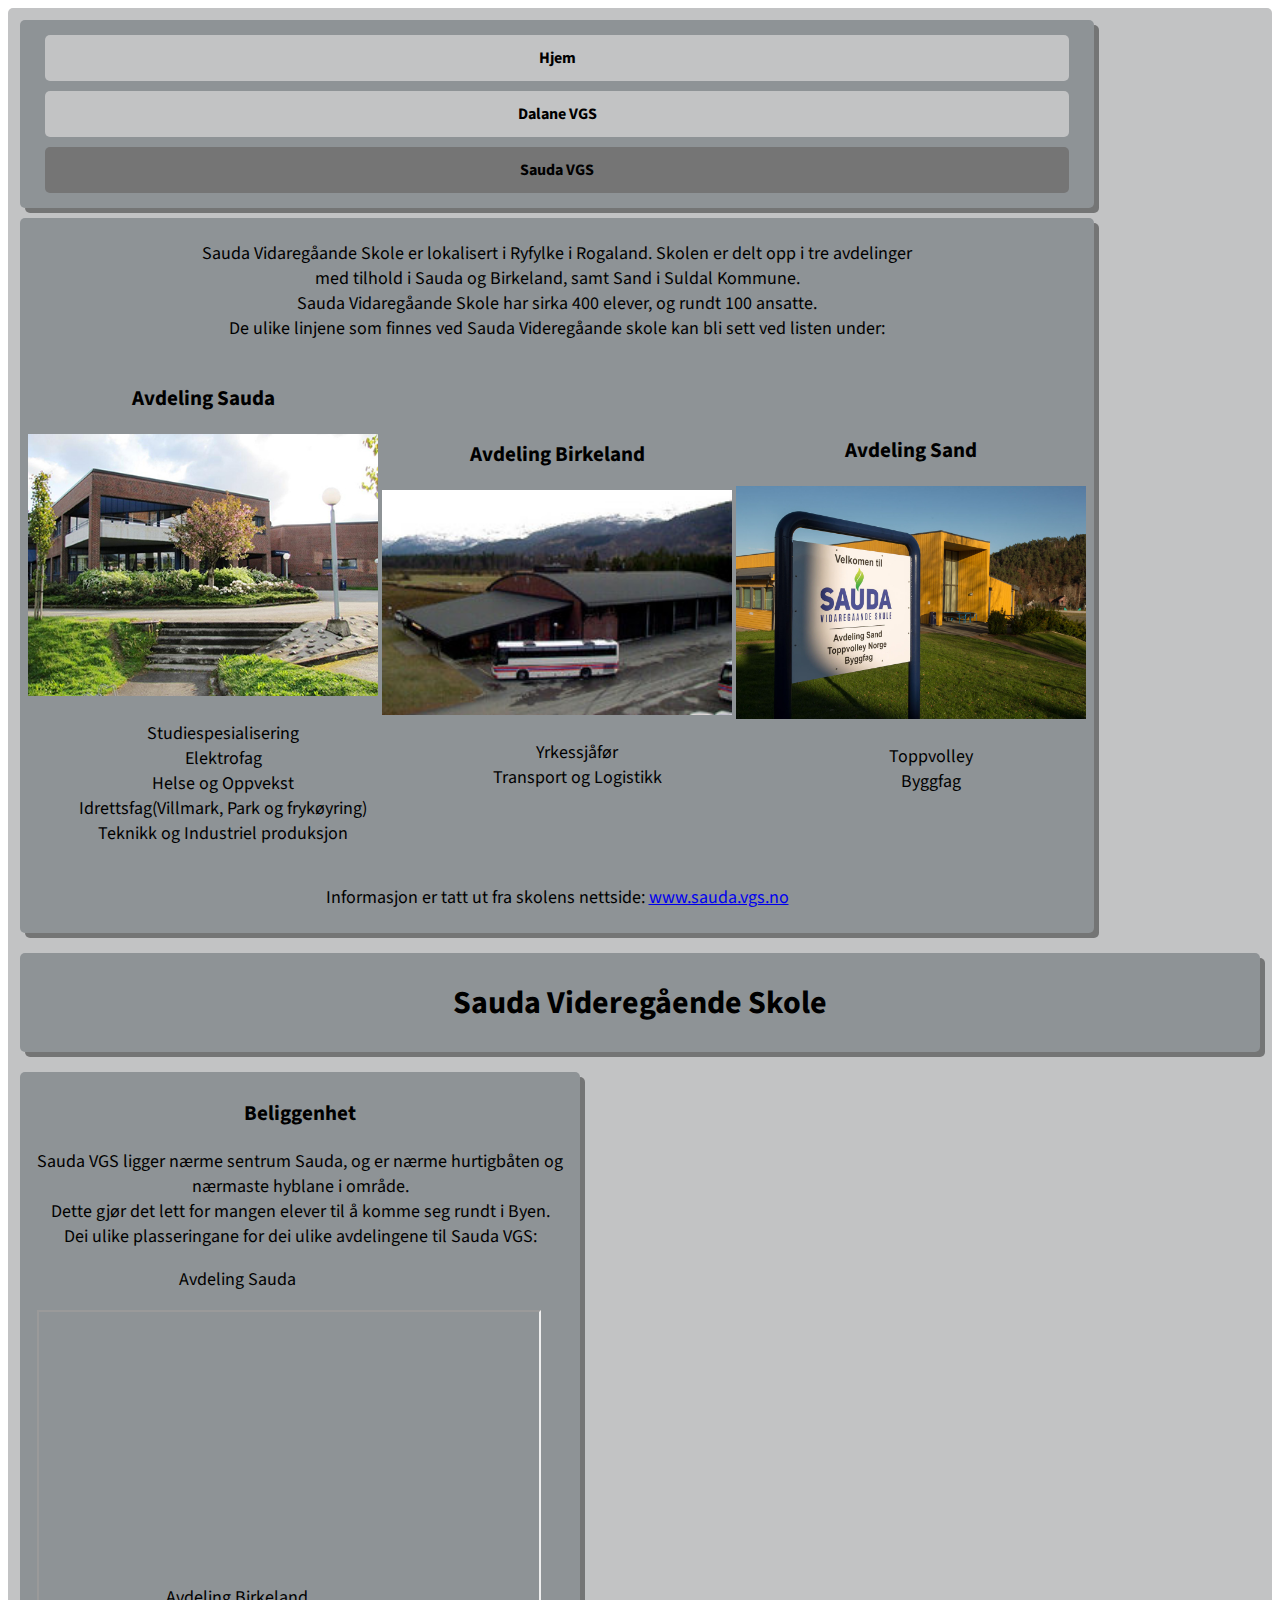
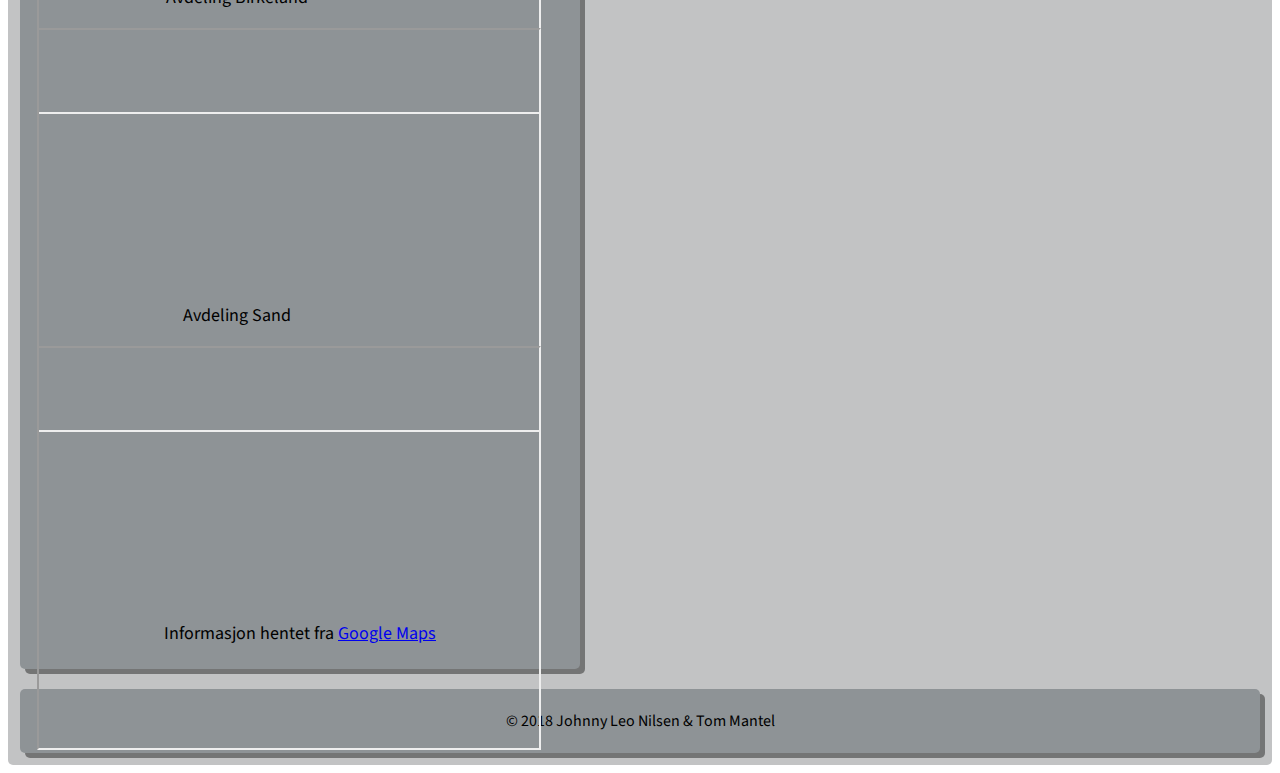
<file: Uke/44-46/sauda.html>
<!doctype html>
<html>
<head>
  <!-- tittel-->
  <title>Sauda VGS</title>
  <!-- Setter charset til utf-8 -->
  <meta charset="utf-8">
  <!-- Linker til css stilark fra mappen stilark -->
  <link rel="stylesheet" href="Stilark/stilark.css" type="text/css">
  <link rel="stylesheet" href="Stilark/sauda.css" type="text/css">
  <!-- Henter font Source Sans Pro fra google -->
  <link href="https://fonts.googleapis.com/css?family=Source+Sans+Pro" rel="stylesheet">
</head>
<body>
  <!-- Divclass innpakning rommet hele inholdet på nettsiden-->
  <div class="innpakning">
    <!-- Overskrift-->
  <div class="tittel boks">
    <h1>Sauda Videregående Skole</h1>
  </div>
  <!-- Meny og content plassert i en divclasse row, for å passe på plassering av divs når nettsiden reskaleres-->
    <div class="row">
      <!-- Meny, linken med class "active" er linken til nettsiden man er inne på, og vises i en annen farge.-->
    <div class="meny boks">
      <ul>
        <li><a href="index.html">Hjem</a></li>
        <li><a href="dalane.html">Dalane VGS</a></li>
        <li><a href="sauda.html" class="active">Sauda VGS</a></li>
      </ul>
    </div>

    <!-- Inneholder generell info-->
    <div class="generelt boks">
       <p>
        Sauda Vidaregåande Skole er lokalisert i Ryfylke i Rogaland. Skolen er delt opp i tre avdelinger
        <br>
        med tilhold i Sauda og Birkeland, samt Sand i Suldal Kommune.
        <br>
        Sauda Vidaregåande Skole har sirka 400 elever, og rundt 100 ansatte.
        <br>
        De ulike linjene som finnes ved Sauda Videregåande skole kan bli sett ved listen under:
        <br>

        <!-- Plasserer info om skolene i tabell for å lett plassere dem riktig på nettsiden.-->
        <table>
          <tr>
            <td>
              <h3>Avdeling Sauda</h3>
              <img src="Bilder/sauda.jpg" alt="Bilde av Sauda VGS">
              <ul>
                <li>Studiespesialisering</li>
                <li>Elektrofag</li>
                <li>Helse og Oppvekst</li>
                <li>Idrettsfag(Villmark, Park og frykøyring)</li>
                <li>Teknikk og Industriel produksjon</li>
              </ul>
            </td>
            <td>
              <h3>Avdeling Birkeland</h3>
              <img src="Bilder/sauda2.jpg" alt="Bilde av Sauda VGS - Avdelig Birkeland">
              <ul>
                <li>Yrkessjåfør</li>
                <li>Transport og Logistikk</li>
              </ul>
            </td>
            <td>
              <h3>Avdeling Sand</h3>
              <img src="Bilder/sauda3.jpg" alt="Bilde av Sauda VGS - Avdelig Sand">
              <ul>
                <li>Toppvolley</li>
                <li>Byggfag</li>
              </ul>
            </td>
          </tr>
        </table>
        <!-- Linker til kilden-->
        <p>Informasjon er tatt ut fra skolens nettside: <a href="http://sauda.vgs.no/" target="_blank">www.sauda.vgs.no</a></p>
    </div>
    </div>

    <!-- Info om beliggenhet-->
    <div class="map boks">
      <h3>Beliggenhet</h3>
      <p>
      Sauda VGS ligger nærme sentrum Sauda, og er nærme hurtigbåten og nærmaste hyblane i område.
      <br>
      Dette gjør det lett for mangen elever til å komme seg rundt i Byen.
      <br>
      Dei ulike plasseringane for dei ulike avdelingene til Sauda VGS:
      </p>

      <!-- Putter alle kartene inni en div for å lett plassere dem på nettsiden.-->
      <div class="maps">
        <!-- Bruker iframe for å vise interaktive kart over skolene.-->
        <div class="sauda-map">
          <p>Avdeling Sauda</p>
          <iframe width="500" height="400" src="https://maps.google.com/maps?q=Sauda%20Videreg%C3%A5ande%20skule%20Griegs%20gate&t=&z=15&ie=UTF8&iwloc=&output=embed"></iframe>
        </div>

        <div class="birkeland-sauda-map">
          <p>Avdeling Birkeland</p>
          <iframe width="500" height="400" src="https://maps.google.com/maps?q=Sauda%20Videreg%C3%A5ande%20skule%2C%20avdeling%20birkeland&t=&z=15&ie=UTF8&iwloc=&output=embed"></iframe>
        </div>

        <div class="suldal-map">
          <p>Avdeling Sand</p>
          <iframe width="500" height="400" src="https://maps.google.com/maps?q=Sauda%20vidareg%C3%A5ande%20skule%2C%20avdeling%20Sand%20Rygjatunvegen%2030%2C%204230%20Sand&t=&z=15&ie=UTF8&iwloc=&output=embed"></iframe>
        </div>
      </div>
      <!-- Linker til kilden-->
      <p>Informasjon hentet fra <a href="https://www.google.com/maps" target="_blank">Google Maps</a></p>
    </div>

  <!-- Underskrift til nettsiden-->
    <footer class="boks">
      <p>© 2018 Johnny Leo Nilsen & Tom Mantel</p>
    </footer>
  </div>
</body>
</html>
</file>
<file: Stilark/stilark.css>
body{
    margin:0;
    background: rgb(160, 160, 160);
    font-family: monospace;
}
header{
    background: rgb(160, 170, 180);
    height: auto;
    font-size: 14px;
    font-weight: 500;
    text-transform: uppercase;
    border: solid 1px;
}
.navbar{
    width: 80%;
    margin: 0 auto;
}
header::after{
    content:"";
    display: table;
    clear: both;
}
#gruppe{
    float: left;
    font-size: 16px;
    border: solid 2px;
    padding: 4.5px;
}
nav{
    float: right;
}
nav ul{
    list-style: none;
    margin: 0;
    padding: 0;
}
nav li{
    display: inline-block;
    margin-left: 150px;
    padding-top: 25px;
    padding-right: 50px;   
}
nav a{
    text-decoration: none;
    font-weight: 800;
}
nav a:link{
    color: black;
}
nav a:visited{
    color: black;
}
nav a:hover{
    color: rgb(70, 70, 80);
    font-weight: 900;
    text-decoration: underline;
}
</file>
<file: Stilark/hjem.css>
.info{
    text-align: center;
    margin-top: 60px;
    font-size: 20px;
    background-color: rgba(0, 0, 0, 0.4);
    width: 50%;
    left: 25%;
    position: relative;
    font-family: Arial sans-serif;
    border: solid 3px;
    border-radius: 10px;
}

a{
   	text-decoration: none;
    font-weight: 800;
}
a:link{
    color: black;
}
a:visited{
    color: black;
}
a:hover{
    color: rgb(70, 70, 80);
    font-weight: 900;
    text-decoration: underline;
}
</file>
<file: Uke/36/layout.css>
body{
    margin:0;
    background: rgb(160, 160, 160);
    font-family: monospace;
}
header{
    background: rgb(160, 170, 180);
    height: auto;
    font-size: 14px;
    font-weight: 500;
    text-transform: uppercase;
    border: solid 1px;
}
.navbar{
    width: 80%;
    margin: 0 auto;
}
header::after{
    content:"";
    display: table;
    clear: both;
}
#gruppe{
    float: left;
    font-size: 16px;
    border: solid 2px;
    padding: 4.5px;
}
nav{
    float: right;
}
nav ul{
    list-style: none;
    margin: 0;
    padding: 0;
}
nav li{
    display: inline-block;
    margin-left: 150px;
    padding-top: 25px;
    padding-right: 50px;   
}
nav a{
    text-decoration: none;
    font-weight: 800;
}
nav a:link{
    color: black;
}
nav a:visited{
    color: black;
}
nav a:hover{
    color: rgb(70, 70, 80);
    font-weight: 900;
    text-decoration: underline;
}
</file>
<file: Uke/36/hjem.css>
.info{
    text-align: center;
    margin-top: 60px;
    font-size: 20px;
    background-color: rgb(160, 170, 180);
    width: 50%;
    left: 25%;
    position: absolute;
    font-family: Arial sans-serif;
    border: solid 3px;
}
</file>
<file: Uke/44-46/Stilark/stilark.css>
.innpakning{
  display: flex;
  flex-wrap: wrap;
  flex-direction: row;
  background-color: #c2c3c4;
  margin: auto;
  width: auto;
  padding: 2px;
  border-radius: 5px;
  font-family: "Source Sans Pro", sans-serif;

}
.boks{
  background-color: #8e9396;
  padding: 5px;
  margin: 10px;
  border-radius: 5px;
  box-shadow: 5px 5px rgba(0, 0, 0, 0.4);
}

.tittel{
  text-align: center;
  flex-basis: 100%;
  order: 1;
}

.meny{
  order: 2;
  flex-basis: 12%;
}

.meny ul{
  padding: 0;
  margin: 10px;
}

.meny li{
  display: block;
}

.meny ul a{
  background-color: #c2c3c4;
  display: block;
  padding: 12px;
  border-radius: 5px;
  margin: 10px;
  font-weight: bold;
  text-decoration: none;
  text-align: center;
  color: black;
}

.meny a:hover, .meny .active{
background-color: #757575;
}

footer{
  flex-basis: 100%;
  text-align: center;
}
</file>
<file: Uke/44-46/Stilark/index.css>
.content p{
  font-size: 20px;
}

.content{
  order: 3;
  text-align: center;
  height: 500px;
  flex: 1;
}

.dalane, .sauda{
  height: 300px;
  position: relative;
  margin: 25px;
  border-radius: 5px;
}

footer{
  order: 4;
}
</file>
<file: layout.css>
body{
    margin:0;
    background: rgb(160, 160, 160);
    font-family: monospace;
}
header{
    background: rgb(160, 170, 180);
    height: auto;
    font-size: 14px;
    font-weight: 500;
    text-transform: uppercase;
    border: solid 1px;
}
.navbar{
    width: 80%;
    margin: 0 auto;
}

header::after{
    content:"";
    display: table;
    clear: both;
}

#gruppe{
    float: left;
    font-size: 16px;
    border: solid 2px;
    padding: 4.5px;
}

nav{
    float: right;
}

nav ul{
    list-style: none;
    margin: 0;
    padding: 0;
}

nav li{
    display: inline-block;
    margin-left: 150px;
    padding-top: 25px;
    padding-right: 50px;
    
}
nav a{
    text-decoration: none;
    font-weight: 800;
}
nav a:visited{
    color: black;
}
nav a:hover{
    color: rgb(70, 70, 80);
    font-weight: 900;
    text-decoration: underline;
}
</file>
<file: about.css>
#johnny{
    margin-top: 50px;
    background-color: rgb(160, 170, 180);
    text-align: center;
    list-style: inside;
    padding: 10px;
    width: 50%;
    position: absolute;
    left: 25%;
    font-family: Arial;
    border: solid 3px;
}
</file>
<file: Uke/36/about.css>
#johnny{
    background-color: rgb(160, 170, 180);
    margin-top: 50px;
    padding: 10px;
    width: 50%;
    left: 25%;
    text-align: center;
    list-style: inside;
    position: absolute;
    font-family: Arial sans-serif;
    border: solid 3px;
    font-size: 18px;
}

#tom{
    background-color: rgb(160, 170, 180);
    margin-top: 550px;
    padding: 10px;
    width: 50%;
    left: 25%;
    text-align: center;
    list-style: inside;
    position: absolute;
    font-family: Arial sans-serif;
    border: solid 3px;
    font-size: 18px;
    margin-bottom: 50px;
}
</file>
<file: Uke/44-46/Stilark/dalane.css>
.map{
  order: 6;
  text-align: center;
  height: 600px;
  flex: 1;
}

.dalane-map{
  width: 500px;
  height: 400px;
  margin: auto 12px;
}

.generelt{
  order: 3;
  flex-direction: column;
  height: 500px;
  flex: 1;
}
.generelt p{
  font-size: 18px;
  text-align: center;
}
.generelt img{
  border-radius: 5px;
  display: block;
  margin: 0 auto;
}

.utdannigsprogram{
  order: 4;
  height: auto;
  padding: 0 120px;
}
.utdannigsprogram ul, .programfag ul{
  list-style: none;
  padding: 0;
}

.programfag{
  order: 5;
  height: auto;
  padding: 0 200px;
}
.innhold{
  text-align: center;
  font-size: 18px;
}
footer{
  order: 7;
}
</file>
<file: Uke/44-46/Stilark/sauda.css>
.map{
  order: 4;
  flex-basis: 550px;
  text-align: center;
  font-size: 18px;
}

.sauda-map, .birkeland-sauda-map, .suldal-map{
  position: relative;
  width: 400px;
  height: 300px;
  margin: auto 12px;
}

.generelt{
  order: 3;
  text-align: left;
  height: 500px;
  flex: 1;
  text-align: center;
  height: auto;
  font-size: 18px;
}

.generelt ul{
  list-style: none;
}
.generelt img{
  width: 350px;
}

footer{
  order: 4;
}
</file>
